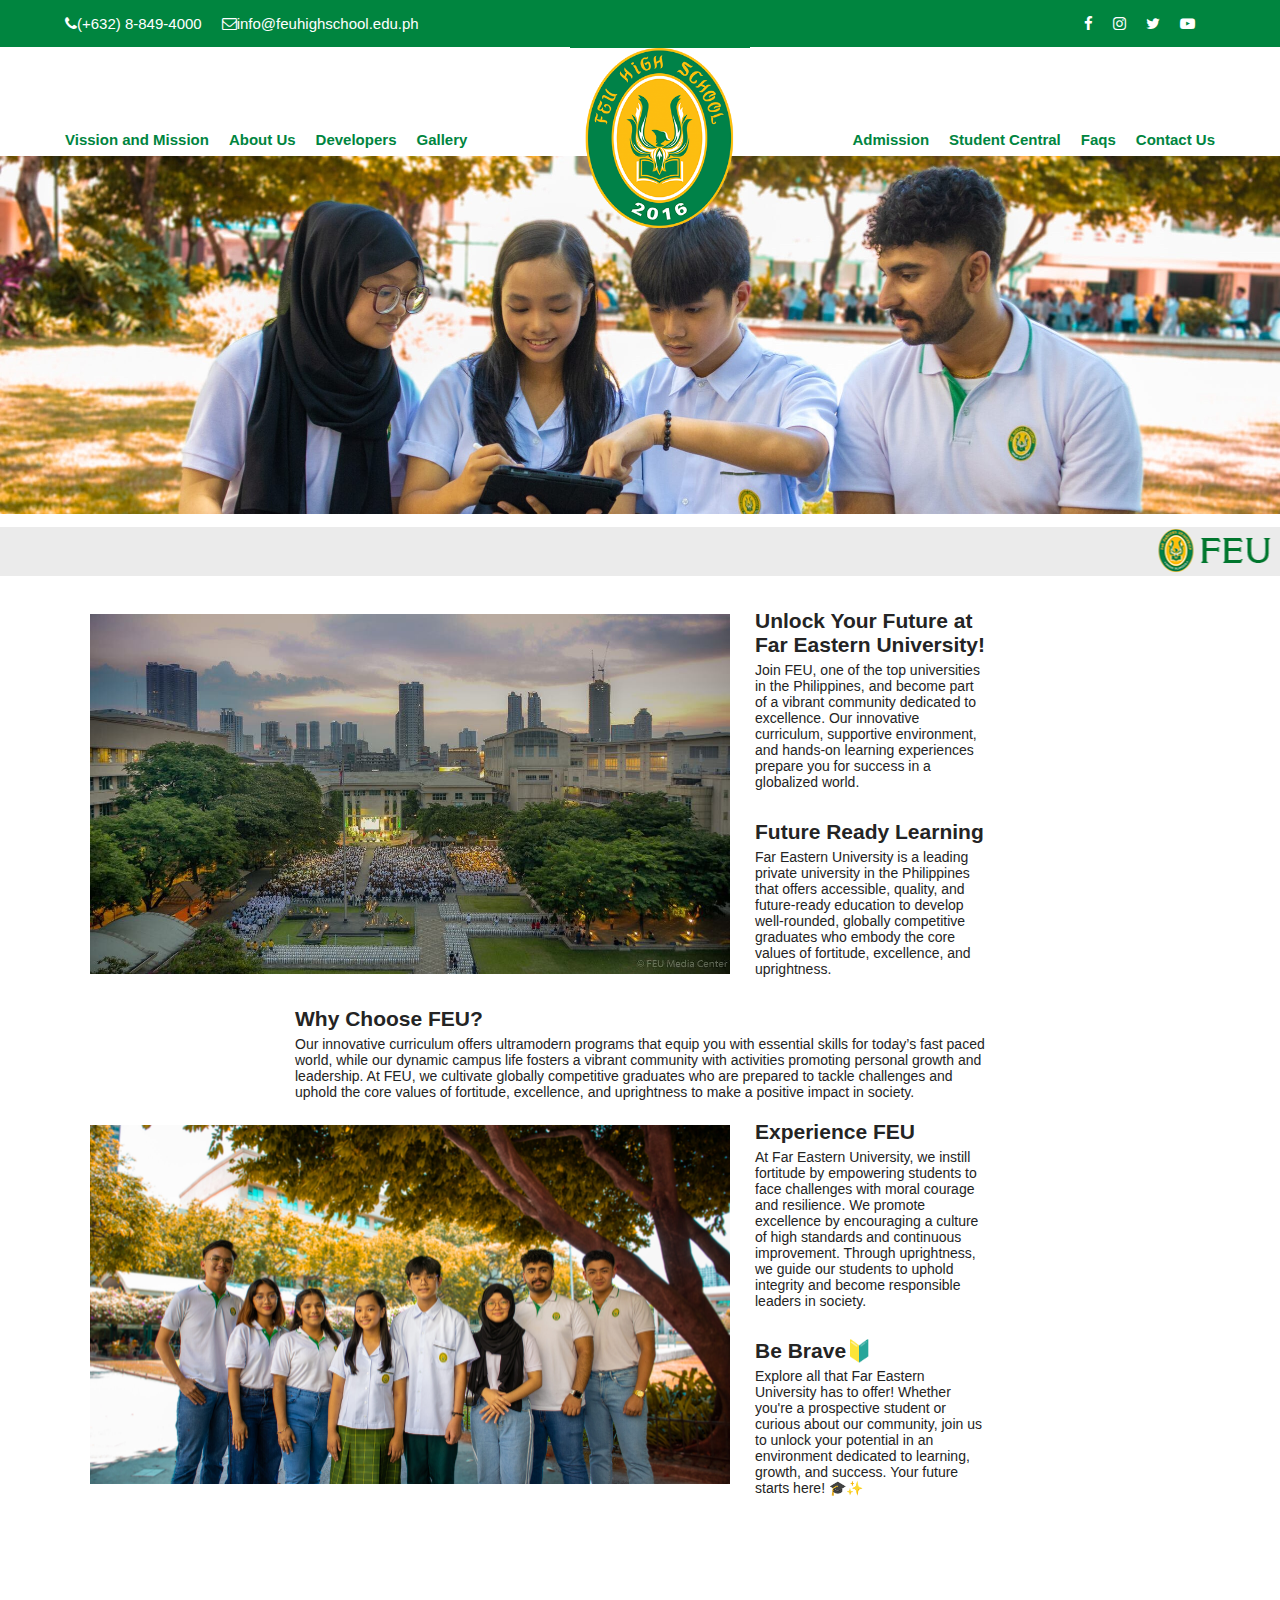
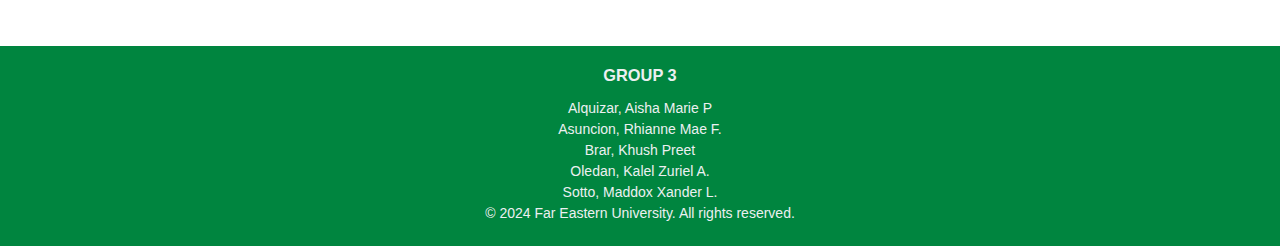
<file: index.html>
<!DOCTYPE html>
<html lang="en">
<head>
<meta charset="UTF-8">
<meta name="viewport" content="width=device-width, initial-scale=1.0">
<title>FEU HIGHSCHOOL</title>
<link rel="stylesheet" href="css/style.css">
<link rel="stylesheet" href="https://maxcdn.bootstrapcdn.com/font-awesome/4.7.0/css/font-awesome.min.css">
<style>
.slider{width:100%;overflow:hidden;margin-bottom:10px;margin-top: -75px;}
</style>
</head>
<body>
<div class="header-top">
<div class="container">
<div class="width-50">
<ul class="header-right">
<li><a href="#"><i class="fa fa-phone"></i>(+632) 8-849-4000</a></li>
<li><a href="https://mail.google.com/mail/u/0/?tab=rm&ogbl#inbox?compose=GTvVlcSDXXhQKsTwQRxTJmxNFChhqtXGGdZdThlzsLkBSwsMVKqmDFRJzKKrwhRGfVbpbsHCRzqzh"><i class="fa fa-envelope-o"></i>info@feuhighschool.edu.ph</a></li>
</ul>
</div>
<div class="width-50">
<ul class="social-media">
<li><a href="https://www.facebook.com/feuhighschoolofficial"><i class="fa fa-facebook"></i></a></li>
<li><a href="https://www.instagram.com/feuhssg/"><i class="fa fa-instagram"></i></a></li>
<li><a href="https://x.com/FarEasternU?ref_src=twsrc%5Egoogle%7Ctwcamp%5Eserp%7Ctwgr%5Eauthor"><i class="fa fa-twitter"></i></a></li>
<li><a href="https://www.youtube.com/@FarEasternUniversity1928"><i class="fa fa-youtube-play"></i></a></li>
</ul>
</div>
</div>
</div>
<div class="header-menu">
<div class="container">
<div class="width-40">
<ul>
<li><a href="https://www.feuhighschool.edu.ph/mission-and-vision/">Vission and Mission</a></li>
<li><a href="https://www.feu.edu.ph/about/the-story-of-feu/">About Us</a></li>
<li><a href="file:///C:/Users/donbr/OneDrive%20-%20Far%20Eastern%20University/Desktop/FEU%20HIGHSCHOOOL/introduction.html">Developers</a></li>
<li><a href="file:///C:/Users/donbr/OneDrive%20-%20Far%20Eastern%20University/Desktop/FEU%20HIGHSCHOOOL/gallery.html">Gallery</a></li>
</ul>
</div>
<div class="width-40">
<center><img src="images/logo.png" class="logo" alt="School Logo"></center>
</div>
<div class="width-20">
<ul>
<li><a href="https://www.feu.edu.ph/admissions/freshmen-application/">Admission</a></li>
<li><a href="https://3339763.app.netsuite.com/core/media/media.nl?id=4902450&c=3339763&h=dce118ba521e15c5d00d&mv=ina97xog&_xt=.html&whence=">Student Central</a></li>
<li><a href="https://www.feuhighschool.edu.ph/shs-faqs/">Faqs</a></li>
<li><a href="https://www.feu.edu.ph/quick-info/">Contact Us</a></li>

</ul>
</div>
</div>
</div>
<div class="slider">
<img src="images/student2.jpg" class="slider-image" alt="School Slider">
</div>
<marquee direction="left" scrollamount="15" width="100%" bgcolor="#ebebeb">
<img src="images/feuhs.png">
<img src="images/feuhs.png"> 
<img src="images/feuhs.png"> 
<img src="images/feuhs.png"> 
<img src="images/feuhs.png"> 
<img src="images/feuhs.png">
<img src="images/feuhs.png"> 
<img src="images/feuhs.png"> 
<img src="images/feuhs.png"> 
<img src="images/feuhs.png">
</marquee>
</div>
</div>
<div class="main section">
<div class="container">
<div class="width-40">
<div class="about-img">
<img src="images/campus.jpg" alt="Campus Image">
<div class="width-60">
<div class="about-detail">
<h2>Unlock Your Future at Far Eastern University!</h2>
<p>Join FEU, one of the top universities in the Philippines, and become part of a vibrant community dedicated to excellence. Our innovative curriculum, supportive environment, and hands-on learning experiences prepare you for success in a globalized world.</p>
<h2>Future Ready Learning</h2>
<p>Far Eastern University is a leading private university in the Philippines that offers accessible, quality, and future-ready education to develop well-rounded, globally competitive graduates who embody the core values of fortitude, excellence, and uprightness.</p>
<h2>Why Choose FEU?</h2>
<p>Our innovative curriculum offers ultramodern programs that equip you with essential skills for today’s fast paced world, while our dynamic campus life fosters a vibrant community with activities promoting personal growth and leadership. At FEU, we cultivate globally competitive graduates who are prepared to tackle challenges and uphold the core values of fortitude, excellence, and uprightness to make a positive impact in society.</p>
</div>
</div>
<img src="images/student 3.jpg" alt="Student Image">
<div class="width-60">
<div class="about-detail">
<h2 style="margin-top: 20px;">Experience FEU</h2>
<p>At Far Eastern University, we instill fortitude by empowering students to face challenges with moral courage and resilience. We promote excellence by encouraging a culture of high standards and continuous improvement. Through uprightness, we guide our students to uphold integrity and become responsible leaders in society.</p>
<h2>Be Brave🔰</h2>
<p>Explore all that Far Eastern University has to offer! Whether you're a prospective student or curious about our community, join us to unlock your potential in an environment dedicated to learning, growth, and success. Your future starts here! 🎓✨</p>
</div>
</div>
<footer>
<div class="footer-container">
<h3>GROUP 3</h3>
<p>Alquizar, Aisha Marie P</p>
<p>Asuncion, Rhianne Mae F.</p>
<p>Brar, Khush Preet </p>
<p>Oledan, Kalel Zuriel A.</p>
<p>Sotto, Maddox Xander L.</p>
<div class="footer-info">
<p>&copy; 2024 Far Eastern University. All rights reserved.</p>
</div>
</div>
</footer>
</head>
</html>
</file>
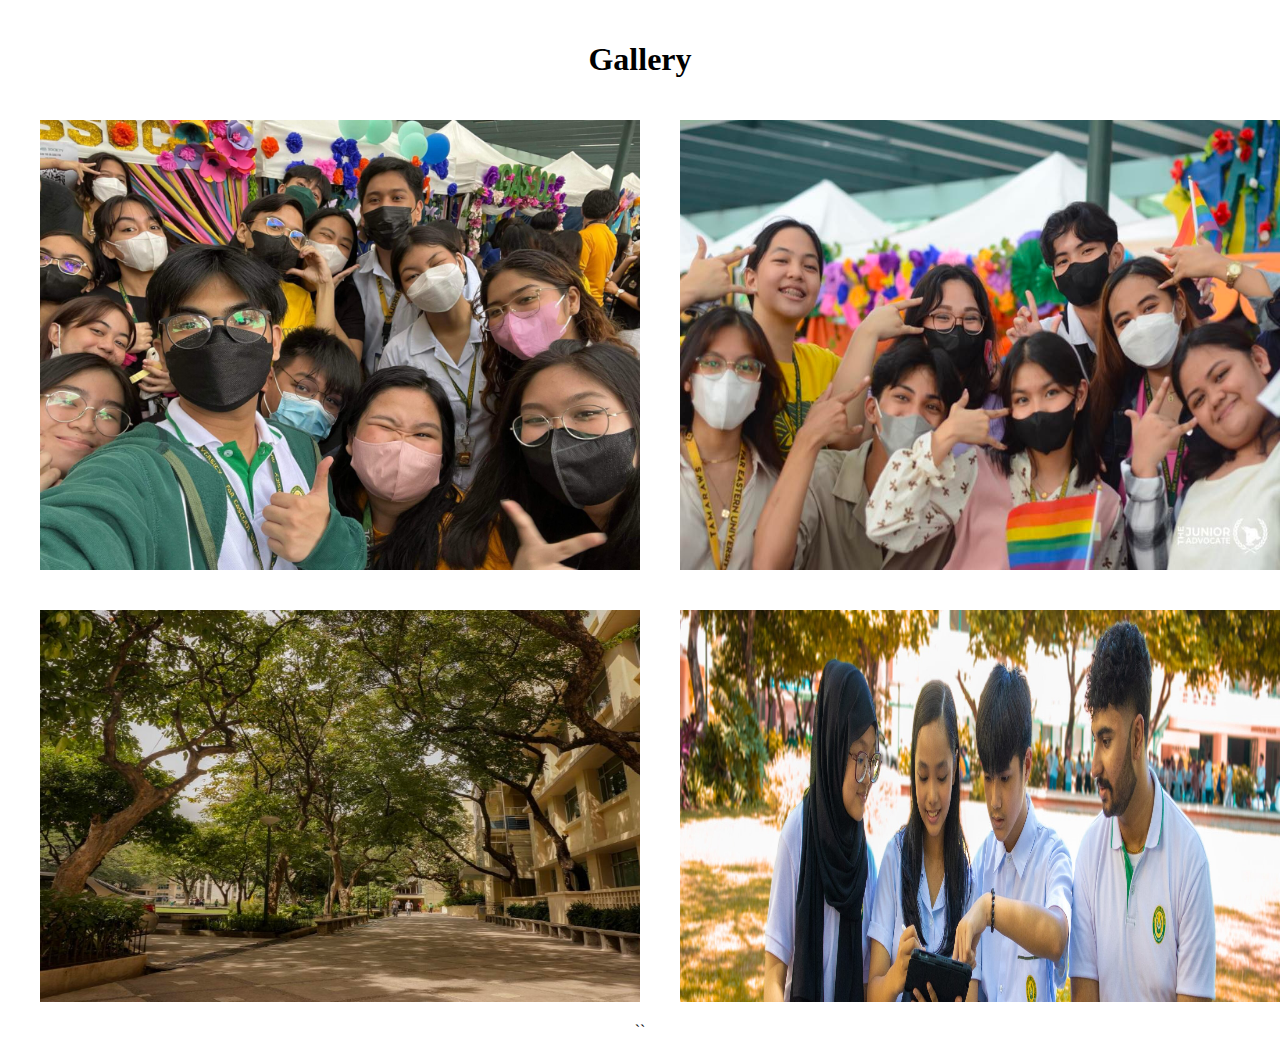
<file: gallery.html>
<!DOCTYPE html>
<html lang="en">
<head>
    <meta charset="UTF-8">
    <meta name="viewport" content="width=device-width, initial-scale=1.0">
    <title>Image Gallery</title>
    <style>
        body {
            display: flex;
            flex-direction: column;
            align-items: center;
            margin: 20px;
        }
        .image-row {
            display: flex;
            justify-content: space-around;
            width: 100%;
            margin: 20px 0;
        }
        img {
            width: 600px;
            height: auto;
            margin: 0 20px;
        }
    </style>
</head>
<body>
    <h1>Gallery</h1>
    <div class="image-row">
        <img src="images/gal1.jpg" alt="Image 1">
        <img src="images/gal2.png" alt="Image 2">
        <img src="images/gal3.png" alt="Image 3">
    </div>
    <div class="image-row">
        <img src="images/gal4.png" alt="Image 4">
        <img src="images/student2.jpg" alt="Image 5">
        <img src="images/student 3.jpg" alt="Image 6">
    </div>
</body>
</html>
``
</file>
<file: css/style.css>
* {
    margin: 0;
    padding: 0;
    box-sizing: border-box;
}

html, body {
    font-family: Roboto, sans-serif, Arial;
    font-size: 14px;
    color: #242424;
    font-weight: 400;
}

.container {
    width: 1150px;
    margin: 0 auto;
    display: flex;
    justify-content: space-between;
    align-items: center;
}

.header-top {
    background: #00853F;
    width: 100%;
    padding: 15px 0;
}

.header-right, .social-media {
    list-style: none;
    padding: 0;
    margin: 0;
    display: flex;
    align-items: center;
}

.header-right li, .social-media li {
    margin-right: 20px;
}

.header-right li a, .social-media li a {
    font-size: 15px;
    color: #fff;
    text-decoration: none;
}

.header-menu {
    width: 100%;
}

.header-menu ul {
    list-style: none;
    padding: 0;
    display: flex;
    justify-content: space-between;
    align-items: center;
}

.header-menu ul li {
    margin-right: 20px;
}

.header-menu ul li:last-child {
    margin-right: 0;
}

.header-menu ul li a {
    font-size: 15px;
    font-weight: 600;
    color: #00853F;
    text-decoration: none;
}

.logo {
    max-width: 60%;
    border-top: 1px solid #00853F;
    position: relative;
}

.slider {
    width: 100%;
    overflow: hidden;
}

.slider-image {
    width: 100%;
    height: auto;
}
.main-section{
    width: 100%;
    float: left;
    padding-top: 80px;
    padding-bottom: 80px;

}
.about-img img{
    width: 60%;
    padding: 25px;
    float: left;
    margin-top: -20px;
}
.about-detail {
    margin-top: 20px;
}

.about-detail h2 {
    margin-top: 30px;
}

.about-detail p {
    margin-bottom: 20px;
}

.width-60 {
    width: 60%;
    margin: 0 auto;
}
footer {
    background-color: #00853F;
    color: #ecf0f1;
    padding: 20px 0;
    text-align: center;
    margin-top: 150px;
    margin-left: -1000px;
    margin-right: -1000px;
}

.footer-container {
    max-width: 1200px;
    margin: 0 auto;
    padding: 0 20px;
}

h3 {
    margin-bottom: 15px;
}

p {
    margin: 5px 0;
}
</file>
